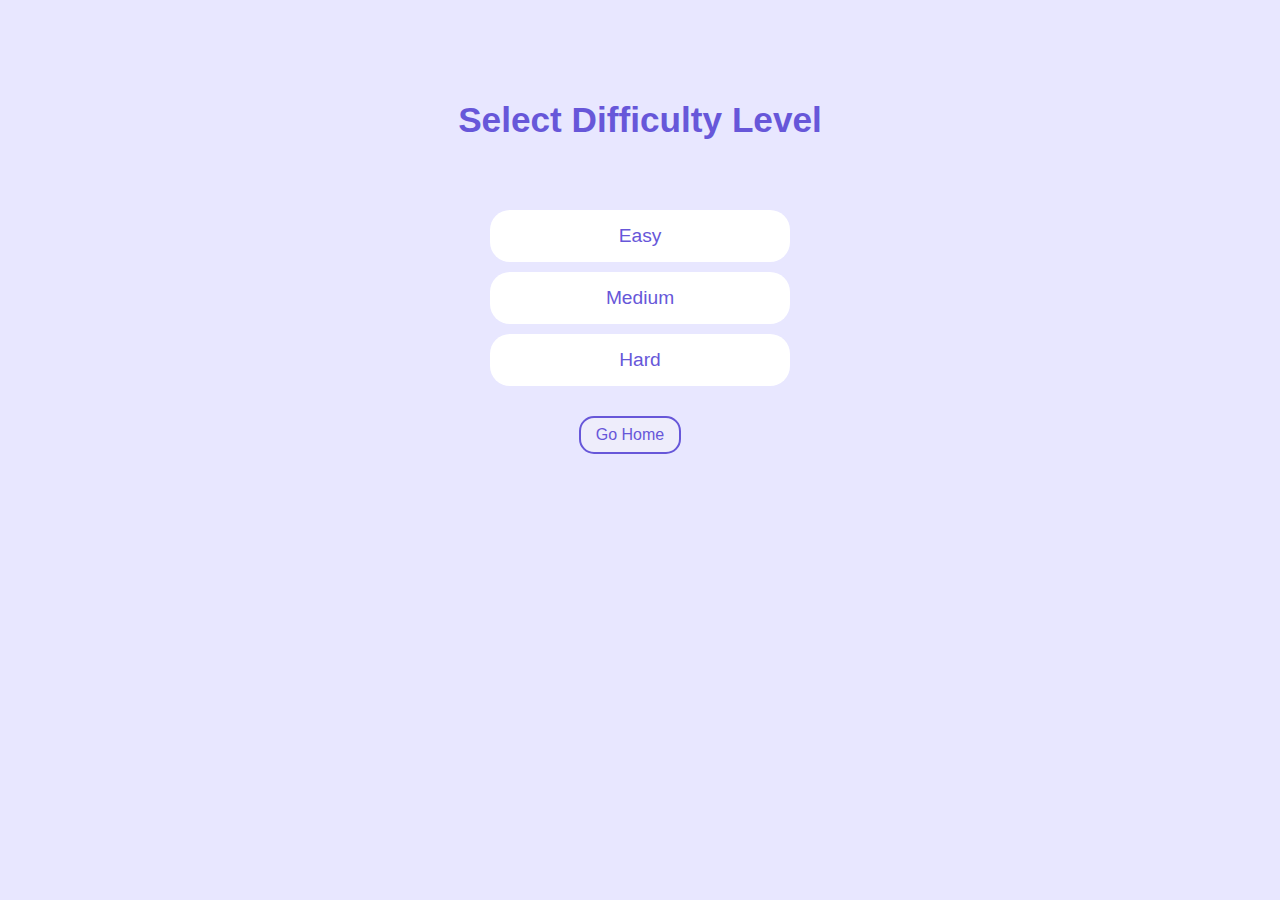
<file: difficulty.html>
<!DOCTYPE html>
<html lang="en">
  <head>
    <meta charset="UTF-8" />
    <meta name="viewport" content="width=device-width, initial-scale=1.0" />
    <link rel="stylesheet" href="./css/global.css" />
    <link rel="stylesheet" href="./css/difficulty.css" />
    <title>Difficulty</title>
  </head>
  <body>
    <h3>Select Difficulty Level</h3>
    <button>Easy</button>
    <button>Medium</button>
    <button>Hard</button>
    <a href="/">Go Home</a>

    <script src="./js/difficulty.js"></script>
  </body>
</html>
</file>
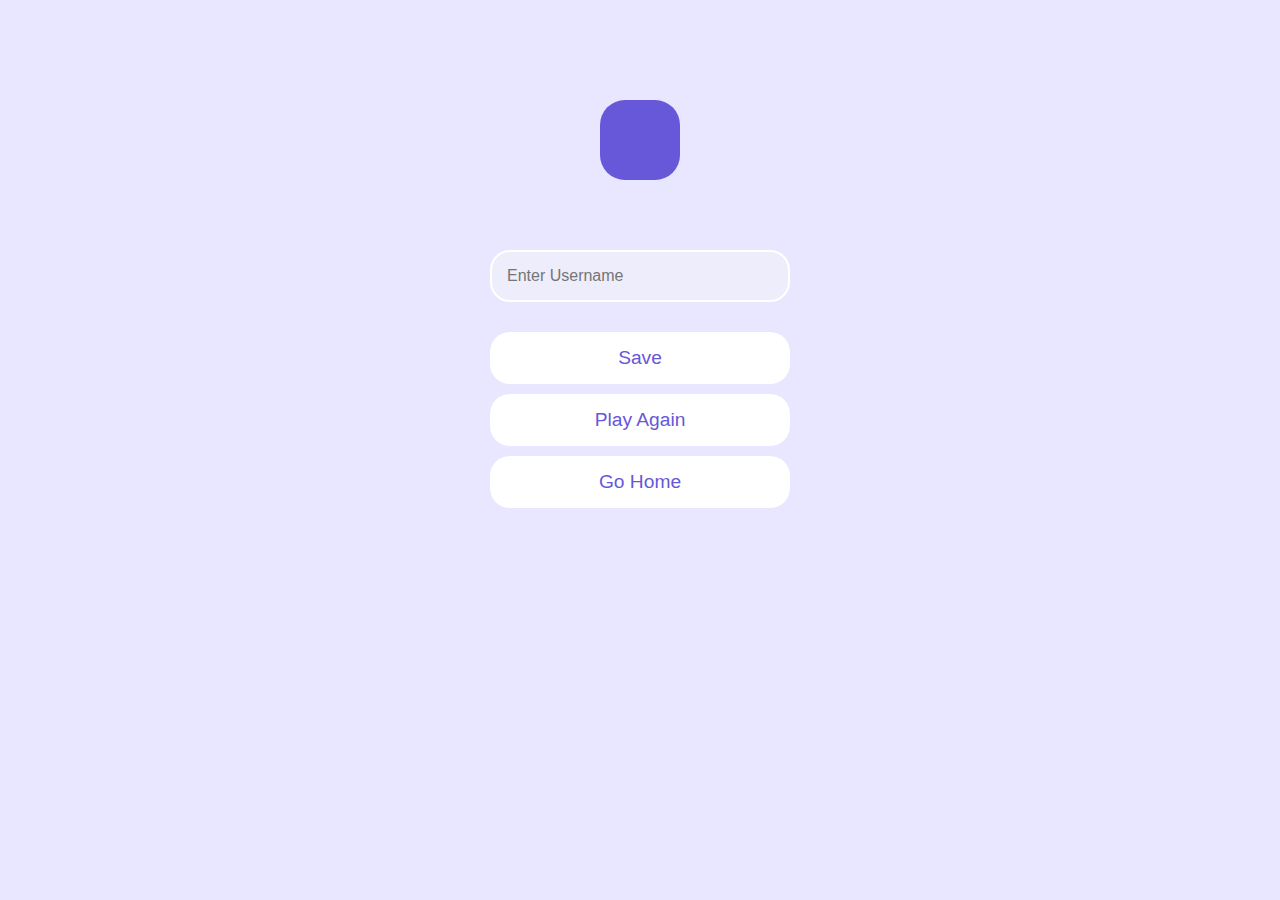
<file: end.html>
<!DOCTYPE html>
<html lang="en">
  <head>
    <meta charset="UTF-8" />
    <meta name="viewport" content="width=device-width, initial-scale=1.0" />
    <link rel="stylesheet" href="./css/end.css" />
    <link rel="stylesheet" href="./css/global.css" />
    <link rel="stylesheet" href="./css/end.css" />
    <title>End</title>
  </head>
  <body>
    <p></p>
    <input type="text" placeholder="Enter Username" />
    <button>Save</button>
    <a href="/game.html">Play Again</a>
    <a href="/">Go Home</a>

    <script type="module" src="./js/end.js"></script>
  </body>
</html>
</file>
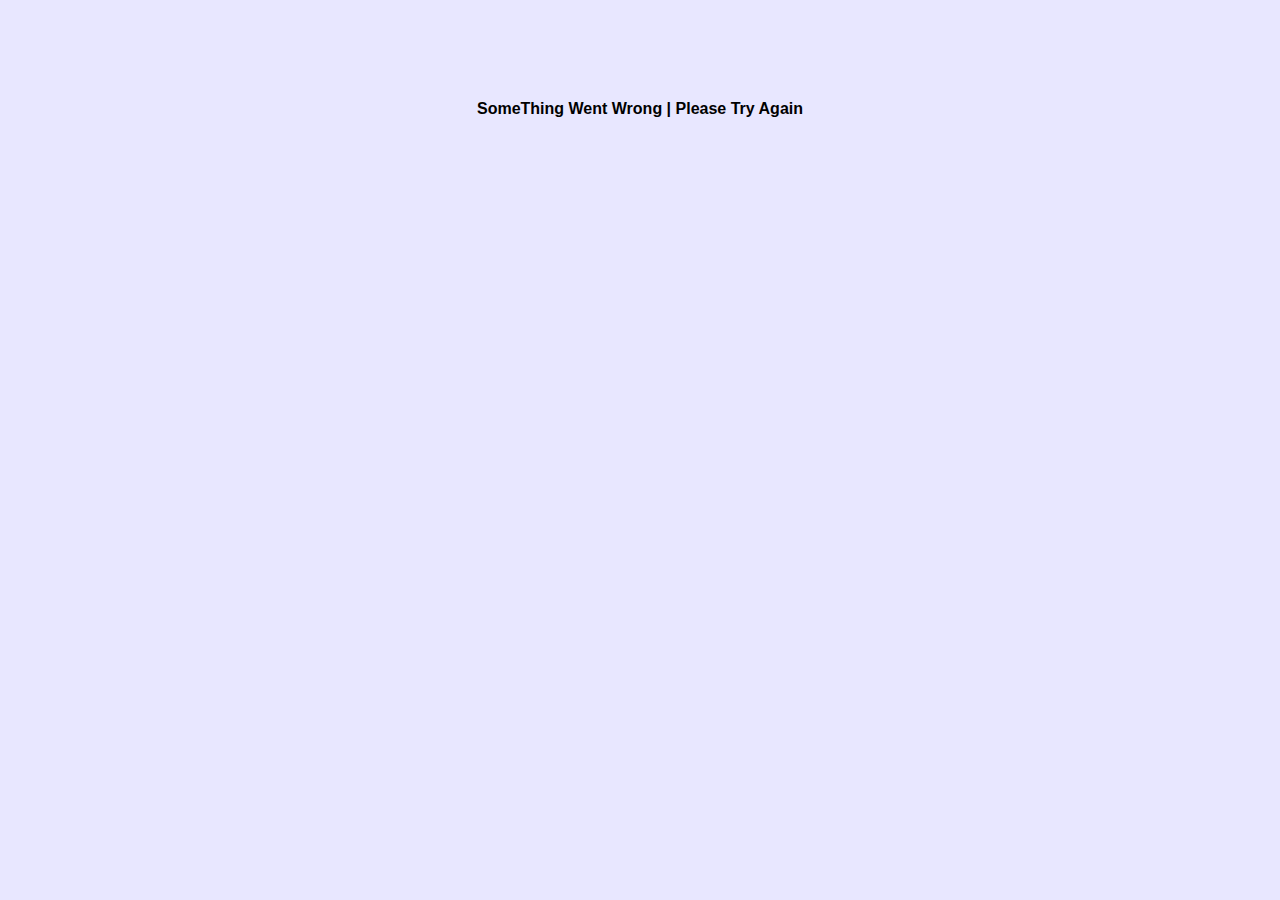
<file: game.html>
<!DOCTYPE html>
<html lang="en">
  <head>
    <meta charset="UTF-8" />
    <meta name="viewport" content="width=device-width, initial-scale=1.0" />
    <link rel="stylesheet" href="./css/global.css" />
    <link rel="stylesheet" href="./css/game.css" />
    <title>Play</title>
  </head>
  <body>
    <span id="loader"></span>
    <h4 id="error">SomeThing Went Wrong | Please Try Again</h4>
    <div id="container">
      <div class="header">
        <div>
          <p>Question number:</p>
          <span id="question-number">1</span>
        </div>
        <div>
          <p>Score:</p>
          <span id="score">0</span>
        </div>
      </div>
      <div id="question-box">
        <h3 id="question-text">question text</h3>
        <button class="answer-text">1</button>
        <button class="answer-text">2</button>
        <button class="answer-text">3</button>
        <button class="answer-text">4</button>
      </div>
      <button id="finish-button">Finish</button>
      <button id="next-button">Next</button>
    </div>

    <script type="module" src="./js/game.js" type="module"></script>
    <script type="module" src="./js/helper.js" type="module"></script>
  </body>
</html>
</file>
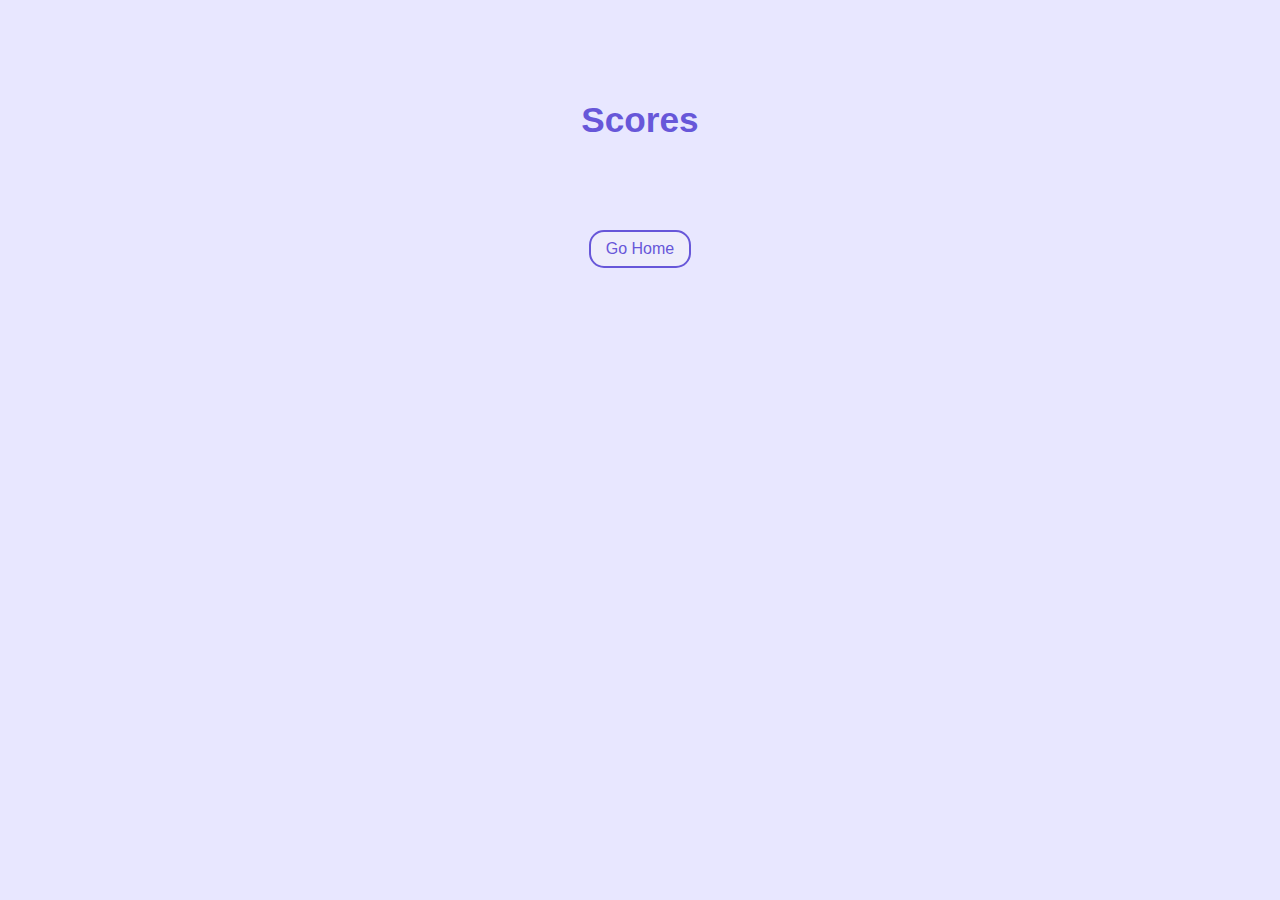
<file: scores.html>
<!DOCTYPE html>
<html lang="en">
  <head>
    <meta charset="UTF-8" />
    <meta name="viewport" content="width=device-width, initial-scale=1.0" />
    <link rel="stylesheet" href="./css/global.css" />
    <link rel="stylesheet" href="./css/scores.css" />
    <title>High Scores</title>
  </head>
  <body>
    <h3>Scores</h3>
    <ol></ol>
    <a href="/">Go Home</a>

    <script type="module" src="./js/scores.js"></script>
  </body>
</html>
</file>
<file: css/global.css>
* {
  padding: 0;
  margin: 0;
  box-sizing: border-box;
  font-family: Arial, Helvetica, sans-serif;
}

body {
  max-width: 1000px;
  margin: auto;
  background-color: #e8e7ff;
  display: flex;
  flex-direction: column;
  align-items: center;
  padding-top: 100px;
}
</file>
<file: css/difficulty.css>
h3 {
  font-size: 2.2rem;
  color: #6757d9;
  margin-bottom: 70px;
}

button {
  background-color: #fff;
  border: none;
  border-radius: 20px;
  width: 300px;
  padding: 15px;
  margin-bottom: 10px;
  font-size: 1.2rem;
  text-align: center;
  text-decoration: none;
  color: #6757d9;
  cursor: pointer;
  transition: all 0.2s ease-in;
}

button:hover {
  background-color: #6757d9;
  color: #fff;
}

a {
  color: #6757d9;
  font-size: 1rem;
  background-color: #eeedfb;
  border: 2px solid #6757d9;
  border-radius: 15px;
  padding: 8px 15px;
  margin: 20px 20px 0 0;
  cursor: pointer;
  text-decoration: none;
  transition: all 0.2s ease-in;
}

a:hover {
  background-color: #6757d9;
  color: #fff;
}
</file>
<file: css/end.css>
p {
  font-size: 3rem;
  font-weight: 600;
  background-color: #6757d9;
  color: #fff;
  width: 80px;
  height: 80px;
  line-height: 80px;
  text-align: center;
  border-radius: 25px;
  margin-bottom: 70px;
}

input {
  border: 2px solid #fff;
  background-color: #eeedfb;
  padding: 15px;
  width: 300px;
  font-size: 1rem;
  border-radius: 20px;
  margin-bottom: 30px;
  transition: all 0.2s ease-in;
}

input:focus {
  outline: none;
  border-color: #6757d9;
}

button,
a {
  background-color: #fff;
  border: none;
  border-radius: 20px;
  width: 300px;
  padding: 15px;
  margin-bottom: 10px;
  font-size: 1.2rem;
  text-align: center;
  text-decoration: none;
  color: #6757d9;
  cursor: pointer;
  transition: all 0.2s ease-in;
}

button:hover,
a:hover {
  background-color: #6757d9;
  color: #fff;
}
</file>
<file: css/game.css>
#loader {
  width: 100px;
  height: 100px;
  border: 7px solid #6757d9;
  border-bottom-color: transparent;
  border-top-color: transparent;
  border-radius: 50%;
  display: inline-block;
  animation: rotation 1.5s linear infinite;
}

@keyframes rotation {
  0% {
    transform: rotate(0deg);
  }

  100% {
    transform: rotate(360deg);
  }
}

#container {
  display: none;
  width: 700px;
}

.header {
  display: flex;
  justify-content: space-between;
  margin-bottom: 50px;
}

.header div {
  display: flex;
  align-items: center;
}

.header p {
  color: #6757d9;
  font-size: 1.5rem;
  font-weight: 600;
  margin-right: 10px;
}

.header span {
  display: inline-block;
  background-color: #fff;
  width: 25px;
  height: 25px;
  line-height: 25px;
  text-align: center;
  font-weight: 600;
  font-size: 1.2rem;
  color: #6757d9;
  border-radius: 4px;
}

#question-box {
  display: flex;
  flex-direction: column;
}

h3 {
  background-color: #6757d9;
  color: #fff;
  padding: 20px;
  border-radius: 20px;
  margin: 60px 0 30px;
}

.answer-text {
  background-color: #fff;
  border: none;
  margin-bottom: 10px;
  font-size: 1.1rem;
  padding: 10px 20px;
  border-radius: 15px;
  text-align: left;
  cursor: pointer;
  border: 2px solid #fff;
  transition: all 0.2s ease-in;
}

.answer-text:hover {
  background-color: #e8e7ff;
  border: 2px solid #fff;
}

#next-button,
#finish-button {
  color: #6757d9;
  font-size: 1rem;
  background-color: #e8e7ff;
  border: 2px solid #6757d9;
  border-radius: 15px;
  padding: 8px 15px;
  margin: 20px 20px 0 0;
  cursor: pointer;
  transition: all 0.2s ease-in;
}

#next-button:hover,
#finish-button:hover {
  background-color: #6757d9;
  color: #fff;
}

.corroct {
  background-color: #5bd7bc;
}

.corroct:hover {
  background-color: #5bd7bc;
}

.incorroct {
  background-color: #fe6681;
}

.incorroct:hover {
  background-color: #fe6681;
}

#error {
  display: none;
}
</file>
<file: css/scores.css>
h3 {
  font-size: 2.2rem;
  color: #6757d9;
  margin-bottom: 70px;
}

li {
  list-style: none;
  background-color: #fff;
  border-radius: 20px;
  width: 500px;
  padding: 15px;
  margin-bottom: 15px;
  font-size: 1.2rem;
  display: flex;
  justify-content: space-between;
  align-items: center;
}

li span:first-child {
  background-color: #6757d9;
  width: 35px;
  height: 35px;
  line-height: 35px;
  text-align: center;
  color: #fff;
  border-radius: 12px;
}

li p {
  width: 100%;
  padding-left: 20px;
  font-size: 1.3rem;
  color: rgb(86, 86, 86);
}

li span:last-child {
  background-color: #eeedfb;
  width: 35px;
  line-height: 35px;
  text-align: center;
  color: #6757d9;
  font-size: 1.2rem;
  border-radius: 12px;
}

a {
  color: #6757d9;
  font-size: 1rem;
  background-color: #eeedfb;
  border: 2px solid #6757d9;
  border-radius: 15px;
  padding: 8px 15px;
  margin: 20px;
  cursor: pointer;
  text-decoration: none;
  transition: all 0.2s ease-in;
}

a:hover {
  background-color: #6757d9;
  color: #fff;
}
</file>
